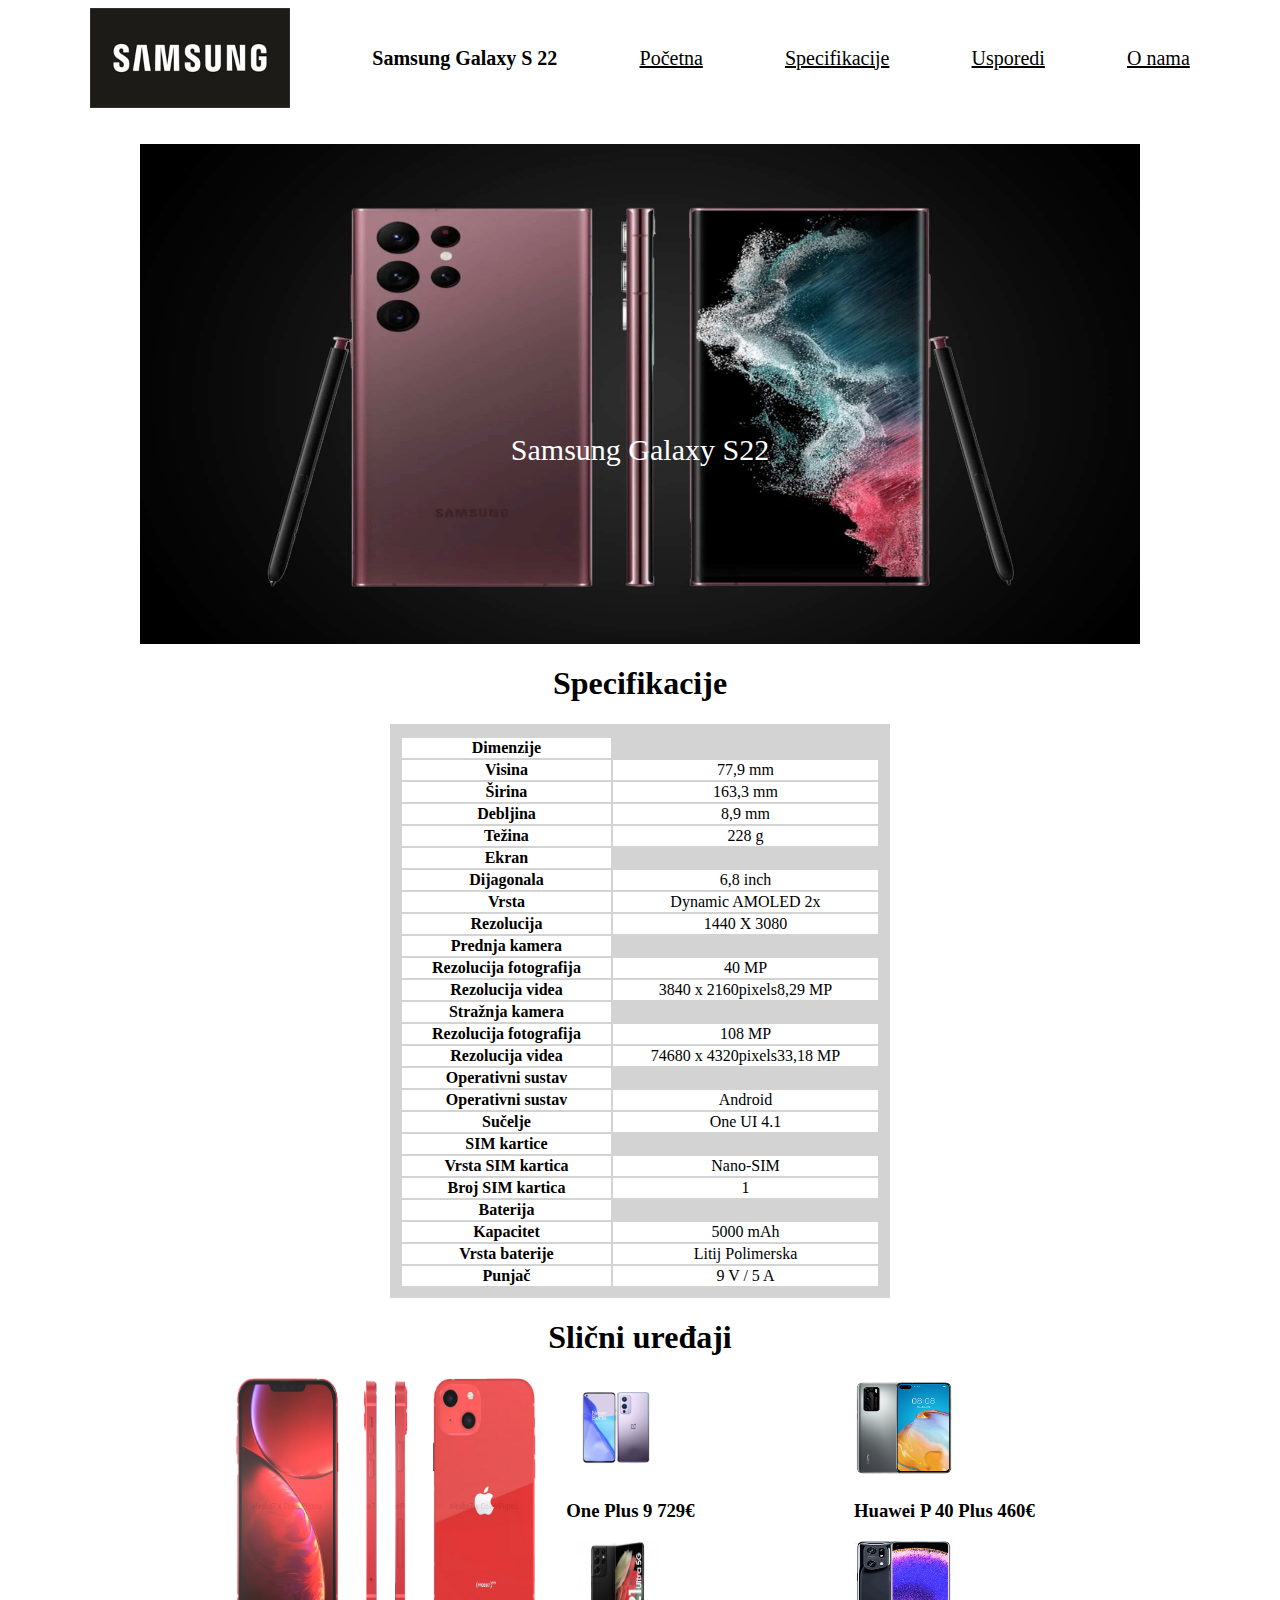
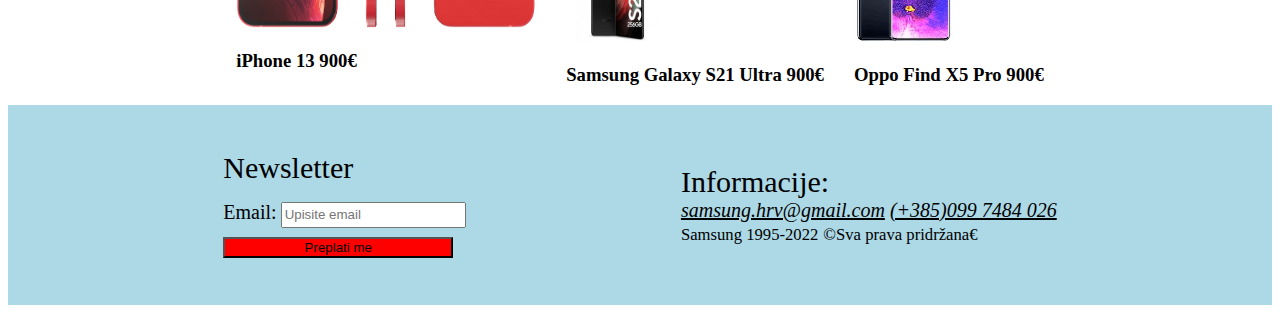
<file: index.html>
<!DOCTYPE html>
<html lang="hrv">
<head>
    <meta charset="UTF-8">
    <meta http-equiv="X-UA-Compatible" content="IE=edge">
    <meta name="viewport" content="width=device-width, initial-scale=1.0">
    <title>Moj Mobitel</title>
    <link rel="stylesheet" href="styles.css">
     
</head>
<body>
<header>

<nav class="navigation" >
<img src="./logo.png" alt="Samsung Logo" class="logo">
<strong>Samsung Galaxy S 22</strong>
<a href="#./index.html">Početna</a>
<a href="#specification">Specifikacije</a>
<a href="./compare.html" target="blanc" rel="noopener noreferrer">Usporedi</a>
<a href="https://www.samsung.com/hr" target="blanc" rel="noopener noreferrer">O nama</a>
</nav>

</header>
<br>
<br>

<main>

<section class="baner">
<img src="./samsung-galaxy-s22.jpg" alt="Samsung S 22"class="baner__img">
<div class="banner__img__text">
    <span>Samsung Galaxy S22</span>
    </div>
</section>






<section id="specification">


<h1>Specifikacije</h1>

<table>
<tbody>
<tr>
    <tr>
    <th>
    Dimenzije
    </th>

    </tr>
    <tr>

     <th>Visina</th>
     <td>77,9 mm</td>

    </tr>
    <tr>

    <th>Širina</th>
    <td>163,3 mm</td>
    </tr>
    <tr>

    <th>Debljina</th>
    <td>8,9 mm</td>

    </tr>
    <tr>

    <th>Težina</th>
    <td>228 g</td>

    </tr>
    <tr>

    <th>Ekran</th>

    </tr>
    <tr>

    <th>Dijagonala</th>
    <td>6,8 inch</td>

    </tr>
    <tr>

    <th>Vrsta</th>
    <td>Dynamic AMOLED 2x</td>

    </tr>
    <tr>

    <th>Rezolucija</th>
    <td>1440 X 3080</td>

    </tr>
    <tr>

    <th>Prednja kamera</th>

    </tr>
    <tr>

    <th>Rezolucija fotografija</th>
    <td>40 MP</td>

    </tr>
    <tr>

    <th>Rezolucija videa</th>
    <td>3840 x 2160pixels8,29 MP</td>

   </tr>
    <tr>

    <th>Stražnja kamera</th>

   </tr>
    <tr>

    <th>Rezolucija fotografija</th>
    <td>108 MP</td>

    </tr>
    <tr>

    <th>Rezolucija videa</th>
    <td>74680 x 4320pixels33,18 MP</td>

    </tr>
    <tr>

    <th>Operativni sustav</th>

    </tr>
    <tr>

    <th>Operativni sustav</th>
    <td>Android</td>

    </tr>

    <tr><th>Sučelje</th>
    <td>One UI 4.1</td>

    </tr>
    <tr>

    <th>SIM kartice</th>

    </tr>
    <tr>

    <th>Vrsta SIM kartica</th>
    <td>Nano-SIM</td>

   </tr>
   <tr>

    <th>Broj SIM kartica</th>
    <td>1</td>

</tr>
<tr>

    <th>Baterija</th>

</tr>
<tr >
    <th>Kapacitet</th>
    <td>5000 mAh</td>
</tr>
<tr >
    <th>Vrsta baterije</th>
    <td>Litij Polimerska</td>

</tr>
<tr >

    <th>Punjač</th>
    <td>9 V / 5 A</td>
</tr>
</tbody>


</table>


</section>
<h1>Slični uređaji</h1>

<section class="similar">


<div class="iphone">
<img src="./iphone 13.png" alt="Iphone 13"class="iphone">
<h3>iPhone 13 900€</h3>
</div>

<div>
<img src="./OnePlus_9.png" alt="One Plus 9" class="oneplus">
<h3>One Plus 9 729€</h3>
</div>

<div>
<img src="huawei.png"alt="Huawei P40" class="huawei">
<br>
<h3>Huawei P 40 Plus 460€</h3>
</div>

<div>

<img src="ultra.jpg" alt="Samsung Galaxy S21 Ultra" class="ultra">
<h3>Samsung Galaxy S21 Ultra 900€ </h3>


</div>

<div>

<img src="oppo-find-x5-pro.jpg" alt="Oppo Find X5 Pro"class="oppo">
<h3>Oppo Find X5 Pro 900€</h3>

</div>

</section class="similar"> 

</main>

<footer class="footer__flex">
    <section class="sub">
    <form>
    <span>Newsletter</span>
    <p>
    <label for="email">Email:</label>
    <input type="text" id="email" name="nwsl" placeholder="Upisite email">
    </p>
    <button type="submit">Preplati me</button>
    

    </form>
    </section>

    <section class="info">
    <span>Informacije:</span>
    <address>
    
        <a href="mailto:ante.zilic@gmail.com">samsung.hrv@gmail.com</a>
        <a href="tel+3850997484026">(+385)099 7484 026</a>
    </address>
    <small>Samsung 1995-2022</small>
    <small>&copy;Sva prava pridržana&euro;</small>
    </section>

</footer>
    
</body>
</html>
</file>
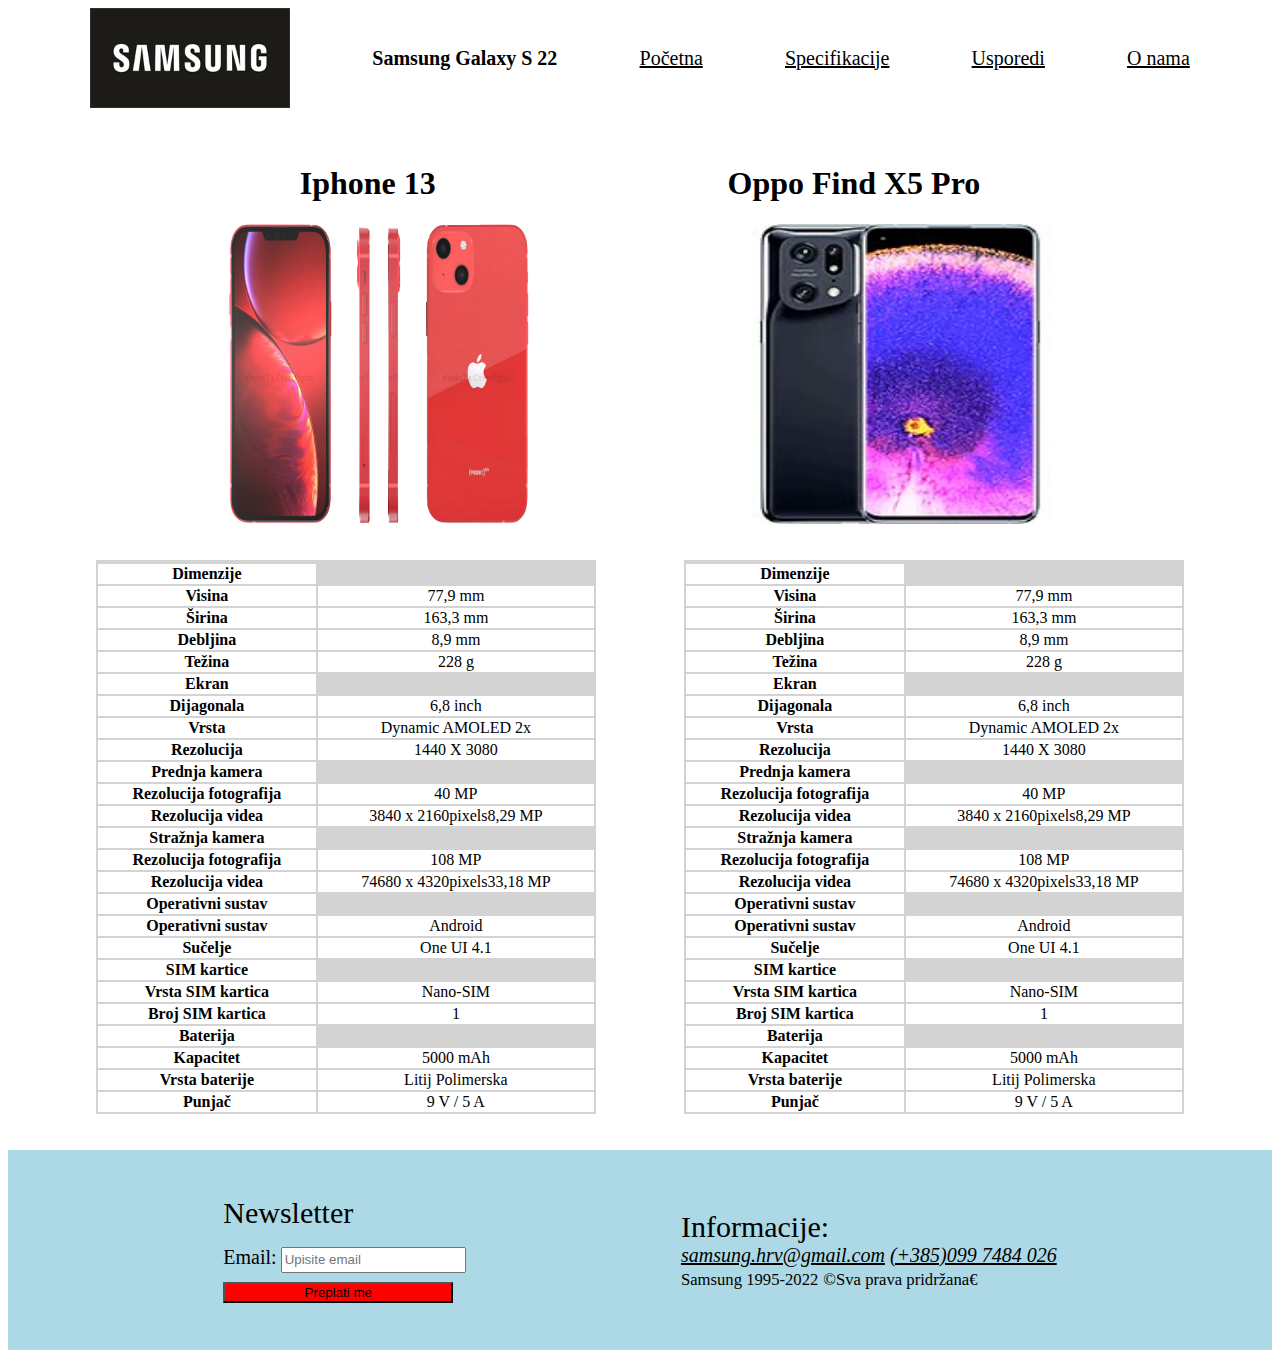
<file: compare.html>
<!DOCTYPE html>
<html lang="en">
<head>
    <meta charset="UTF-8">
    <meta http-equiv="X-UA-Compatible" content="IE=edge">
    <meta name="viewport" content="width=device-width, initial-scale=1.0">
    <title>Document</title>
    <link rel="stylesheet" href="style.css">
</head>
     <body>
    <header>

    <nav class="navigation">
    <img src="./logo.png" alt="Samsung Logo" class="logo">
    <strong>Samsung Galaxy S 22</strong>
    <a href="./index.html">Početna</a> 
    <a href="#">Specifikacije</a>
    <a href="#">Usporedi</a>
    <a href="https://www.samsung.com/hr" target="blanc" rel="noopener noreferrer">O nama</a>

    </nav>
    </header>  
    <br>
    <br>  
    <section class="names">
    <h1>Iphone 13</h1>
    <h1>Oppo Find X5 Pro</h1>
    </section>     
    <main>
    <section class="img">
    <img src="./iphone 13.png" alt="Iphone 13" class="iphone">
    
    <img src="./oppo-find-x5-pro.jpg" alt="Oppo Find X5 Pro" class="oppo">
    
    </section>
    <br>
    <br>
    <section class="specification">
        

        <table>
        <tbody>
        <tr>
            <tr>
            <th>
            Dimenzije
            </th>
        
            </tr>
            <tr>
        
             <th>Visina</th>
             <td>77,9 mm</td>
        
            </tr>
            <tr>
        
            <th>Širina</th>
            <td>163,3 mm</td>
            </tr>
            <tr>
        
            <th>Debljina</th>
            <td>8,9 mm</td>
        
            </tr>
            <tr>
        
            <th>Težina</th>
            <td>228 g</td>
        
            </tr>
            <tr>
        
            <th>Ekran</th>
        
            </tr>
            <tr>
        
            <th>Dijagonala</th>
            <td>6,8 inch</td>
        
            </tr>
            <tr>
        
            <th>Vrsta</th>
            <td>Dynamic AMOLED 2x</td>
        
            </tr>
            <tr>
        
            <th>Rezolucija</th>
            <td>1440 X 3080</td>
        
            </tr>
            <tr>
        
            <th>Prednja kamera</th>
        
            </tr>
            <tr>
        
            <th>Rezolucija fotografija</th>
            <td>40 MP</td>
        
            </tr>
            <tr>
        
            <th>Rezolucija videa</th>
            <td>3840 x 2160pixels8,29 MP</td>
        
           </tr>
            <tr>
        
            <th>Stražnja kamera</th>
        
           </tr>
            <tr>
        
            <th>Rezolucija fotografija</th>
            <td>108 MP</td>
        
            </tr>
            <tr>
        
            <th>Rezolucija videa</th>
            <td>74680 x 4320pixels33,18 MP</td>
        
            </tr>
            <tr>
        
            <th>Operativni sustav</th>
        
            </tr>
            <tr>
        
            <th>Operativni sustav</th>
            <td>Android</td>
        
            </tr>
        
            <tr><th>Sučelje</th>
            <td>One UI 4.1</td>
        
            </tr>
            <tr>
        
            <th>SIM kartice</th>
        
            </tr>
            <tr>
        
            <th>Vrsta SIM kartica</th>
            <td>Nano-SIM</td>
        
           </tr>
           <tr>
        
            <th>Broj SIM kartica</th>
            <td>1</td>
        
        </tr>
        <tr>
        
            <th>Baterija</th>
        
        </tr>
        <tr >
            <th>Kapacitet</th>
            <td>5000 mAh</td>
        </tr>
        <tr >
            <th>Vrsta baterije</th>
            <td>Litij Polimerska</td>
        
        </tr>
        <tr >
        
            <th>Punjač</th>
            <td>9 V / 5 A</td>
        </tr>
        </tbody>
        
        
        </table>

        <table>
            <tbody>
            <tr>
                <tr>
                <th>
                Dimenzije
                </th>
            
                </tr>
                <tr>
            
                 <th>Visina</th>
                 <td>77,9 mm</td>
            
                </tr>
                <tr>
            
                <th>Širina</th>
                <td>163,3 mm</td>
                </tr>
                <tr>
            
                <th>Debljina</th>
                <td>8,9 mm</td>
            
                </tr>
                <tr>
            
                <th>Težina</th>
                <td>228 g</td>
            
                </tr>
                <tr>
            
                <th>Ekran</th>
            
                </tr>
                <tr>
            
                <th>Dijagonala</th>
                <td>6,8 inch</td>
            
                </tr>
                <tr>
            
                <th>Vrsta</th>
                <td>Dynamic AMOLED 2x</td>
            
                </tr>
                <tr>
            
                <th>Rezolucija</th>
                <td>1440 X 3080</td>
            
                </tr>
                <tr>
            
                <th>Prednja kamera</th>
            
                </tr>
                <tr>
            
                <th>Rezolucija fotografija</th>
                <td>40 MP</td>
            
                </tr>
                <tr>
            
                <th>Rezolucija videa</th>
                <td>3840 x 2160pixels8,29 MP</td>
            
               </tr>
                <tr>
            
                <th>Stražnja kamera</th>
            
               </tr>
                <tr>
            
                <th>Rezolucija fotografija</th>
                <td>108 MP</td>
            
                </tr>
                <tr>
            
                <th>Rezolucija videa</th>
                <td>74680 x 4320pixels33,18 MP</td>
            
                </tr>
                <tr>
            
                <th>Operativni sustav</th>
            
                </tr>
                <tr>
            
                <th>Operativni sustav</th>
                <td>Android</td>
            
                </tr>
            
                <tr><th>Sučelje</th>
                <td>One UI 4.1</td>
            
                </tr>
                <tr>
            
                <th>SIM kartice</th>
            
                </tr>
                <tr>
            
                <th>Vrsta SIM kartica</th>
                <td>Nano-SIM</td>
            
               </tr>
               <tr>
            
                <th>Broj SIM kartica</th>
                <td>1</td>
            
            </tr>
            <tr>
            
                <th>Baterija</th>
            
            </tr>
            <tr >
                <th>Kapacitet</th>
                <td>5000 mAh</td>
            </tr>
            <tr >
                <th>Vrsta baterije</th>
                <td>Litij Polimerska</td>
            
            </tr>
            <tr >
            
                <th>Punjač</th>
                <td>9 V / 5 A</td>
            </tr>
            </tbody>
            
            
            </table>
            
            
            </section>
        
        
        </section>
    
    </section>




    </main>
    <br>
    <br>
    <footer class="footer__flex">
        <section class="sub">
        <form>
        <span>Newsletter</span>
        <p>
        <label for="email">Email:</label>
        <input type="text" id="email" name="nwsl" placeholder="Upisite email">
        </p>
        <button type="submit">Preplati me</button>
        


    
        </form>
        </section>
    
        <section class="info">
        <span>Informacije:</span>
        <address>
        
            <a href="mailto:ante.zilic@gmail.com">samsung.hrv@gmail.com</a>
            <a href="tel+3850997484026">(+385)099 7484 026</a>
        </address>
        <small>Samsung 1995-2022</small>
        <small>&copy;Sva prava pridržana&euro;</small>
        </section>
    
    </footer>
    </body>
    </html>
</file>
<file: styles.css>
.navigation{
  display:flex;
  justify-content:space-evenly;
  align-items: center;
  font-size: 20px;
  
} 
.baner{
    height: 500px;
    width: 1000px;
    margin: auto;  
}
.banner__img__text{
    position: absolute;
    left:50%;
    top: 50%;
    transform: translate(-50%,-50%);
    color:white;
    
}
.baner__img{
  height: 500px;
  width: 1000px;
}
a{
    transition: all 0.5s ;
    color: black;
}
a:hover{
background-color: black;
color:white;
}
table{
    
    background-color:lightgray;
    margin-left: auto;
    margin-right: auto;
    padding: 10px;
    text-align: center;
    width: 500px;
}
th,td{
    background-color:white;

}
.similar{
    
    display: grid;
    justify-content:center;
    column-gap: 30px;
    grid-template-columns: auto auto auto ;
    grid-template-rows: auto auto;
    
}

.footer__flex{
    height: 200px;
    background-color: lightblue;
    display: flex;
    justify-content:space-evenly;
    align-items: center;

}
.info{
    font-size: 20px;
}
.sub{
    display: flex;
    flex-direction: column;
    justify-content: center;
    align-items: center;
    
}
span{
    font-size:30px;
}
p{
    height: 20px;
    
}
input{
    height: 20px;
}
label{
    font-size: 20px;
}
button{
    width: 230px;
    background-color: red;
}
.iphone{
    grid-row-start: span 2;
    margin-left: auto;
    
}
h1{
    text-align: center;
}
.logo{
    height: 100px;
    width: 200px;
}
.iphone{
    width: 300px;
    height: 250px;

}
.oneplus{
    height: 100px;
    width: 100px;
    
}
.huawei{
    height: 100px;
    width: 100px;
}
.ultra{
    height: 100px;
    width: 100px;
}
.oppo{
    height: 100px;
    width: 100px;
}
</file>
<file: style.css>
.navigation{
    display:flex;
    justify-content:space-evenly;
    align-items: center;
    font-size: 20px;
}
a{
    transition: all 0.5s ;
    color: black;
}
a:hover{
background-color: black;
color:white;
}
.img{
    display: flex;
    justify-content: space-evenly;
    align-items: center;
}
.specification{
    display: flex;
    justify-content: space-evenly;
    align-items: center;
}
table{
    
    background-color:lightgray;
    text-align: center;
    width: 500px;
}
th,td{
    background-color:white;
}
.footer__flex{
    height: 200px;
    background-color: lightblue;
    display: flex;
    justify-content:space-evenly;
    align-items:center;

}
.info{
    
    font-size: 20px;
}
.sub{
    display: flex;
    flex-direction: column;
    justify-content: center;
    align-items: center;
    
}
span{
    font-size:30px;
}
p{
    height: 20px;
    
}
input{
    height: 20px;
}
label{
    font-size: 20px;
}
button{
    width: 230px;
    background-color: red;
}

.names{
    display: flex;
    justify-content:space-evenly;
    align-items: center;
}
.iphone{
    height: 300px;
    width: 300px;
}
.oppo{
    height: 300px;
    width: 300px;
}
.logo{
    height: 100px;
    width: 200px;
}
</file>
